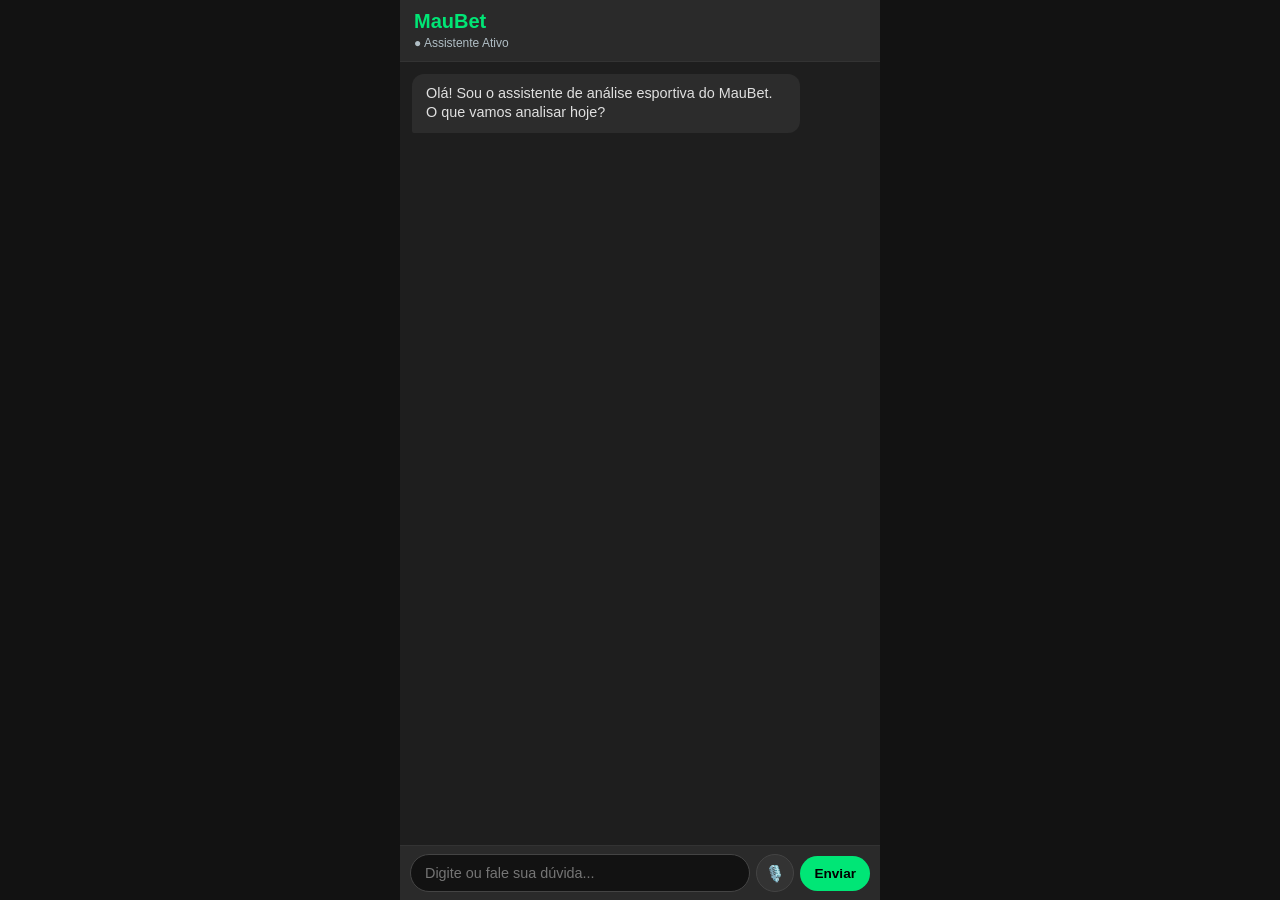
<file: analises/index.html>
<!DOCTYPE html>
<html lang="pt-BR">
<head>
  <meta charset="UTF-8">
  <meta name="viewport" content="width=device-width, initial-scale=1.0">
  <title>MauBet - Análise Esportiva</title>
  <link rel="stylesheet" href="style.css">
</head>
<body>

  <div class="app-container">
    <header class="chat-header">
      <h1>MauBet</h1>
      <span class="status-online">● Assistente Ativo</span>
    </header>

    <main id="chat-messages" class="chat-messages">
      <div class="mensagem bot">
        Olá! Sou o assistente de análise esportiva do MauBet. O que vamos analisar hoje?
      </div>
    </main>

    <footer class="chat-footer">
      <form id="chat-form">
        <input 
          type="text" 
          id="chat-input" 
          placeholder="Digite ou fale sua dúvida..." 
          autocomplete="off"
          required
        />
        <!-- Botão de Microfone -->
        <button type="button" id="btn-mic" class="btn-icon" title="Falar">
          🎙️
        </button>
        <!-- Botão de Enviar -->
        <button type="submit" id="btn-enviar">Enviar</button>
      </form>
    </footer>
  </div>

  <script type="module" src="js/app.js"></script>
</body>
</html>
</file>
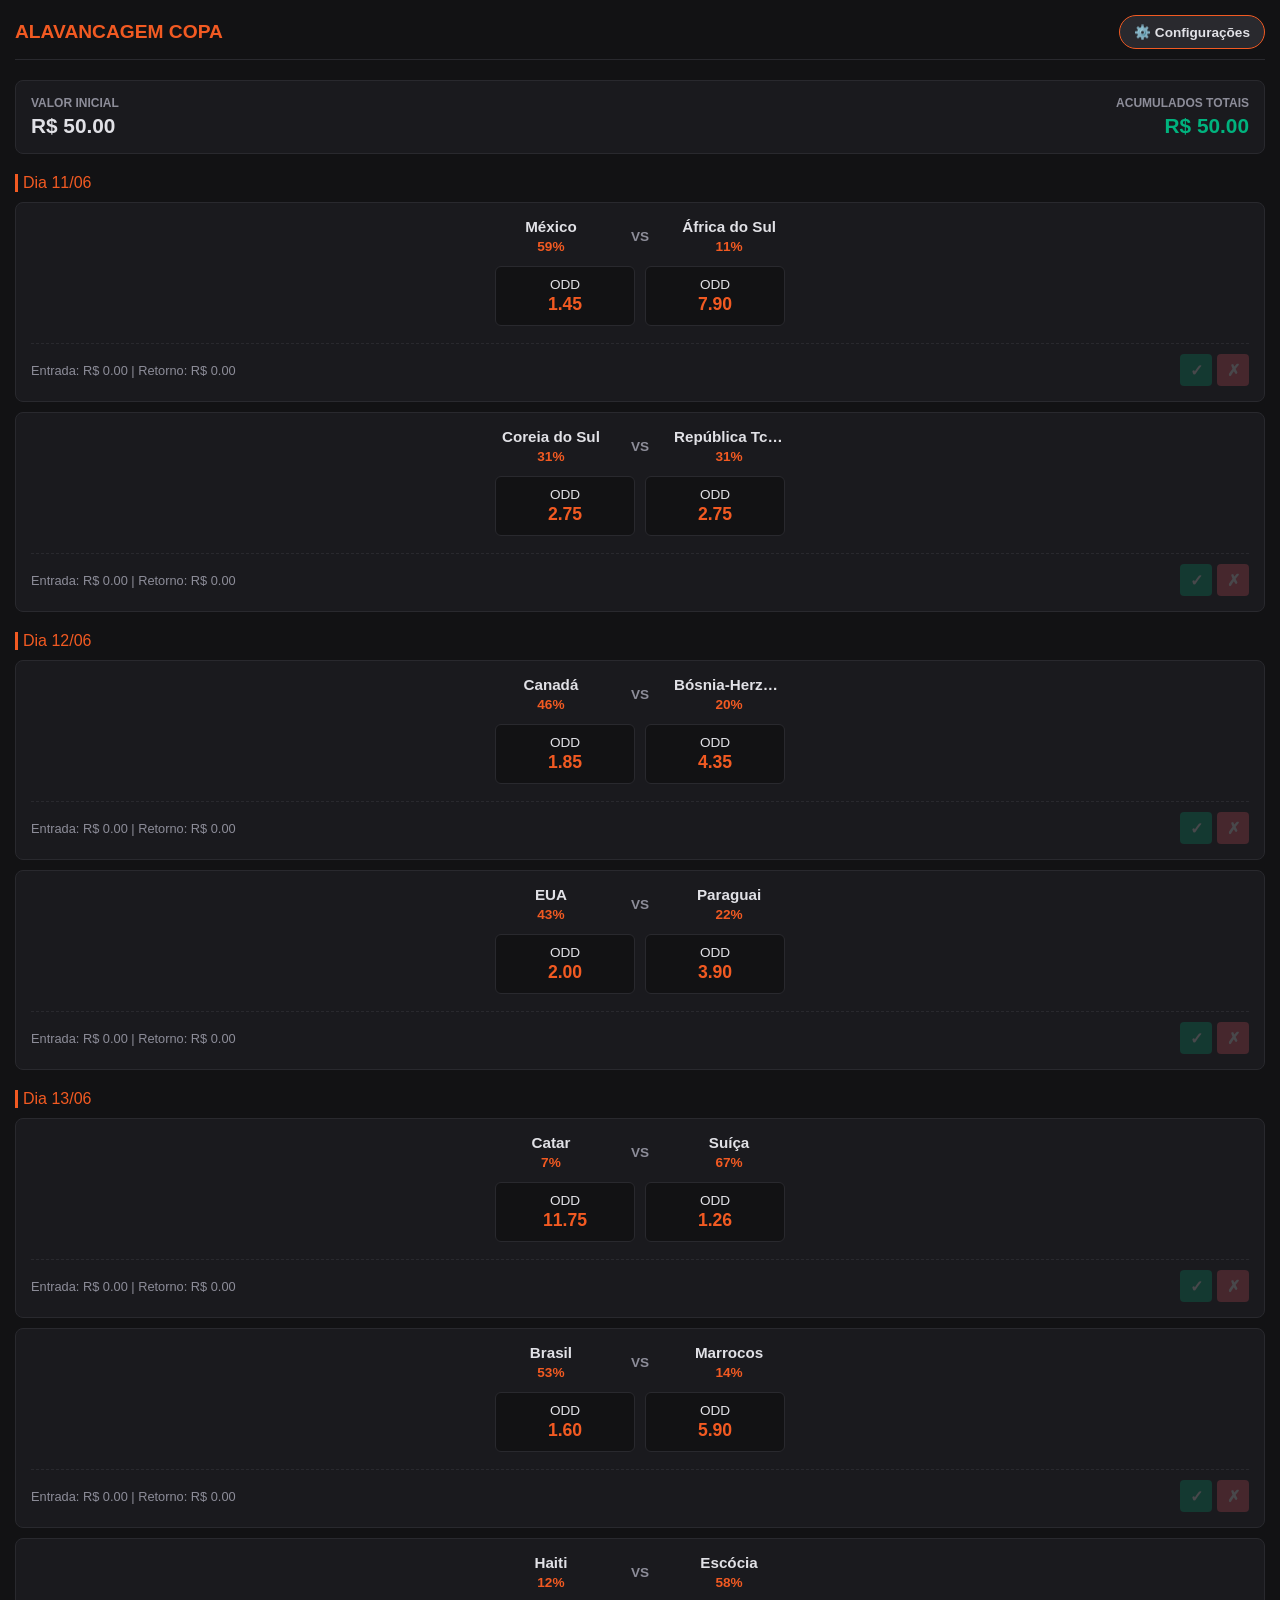
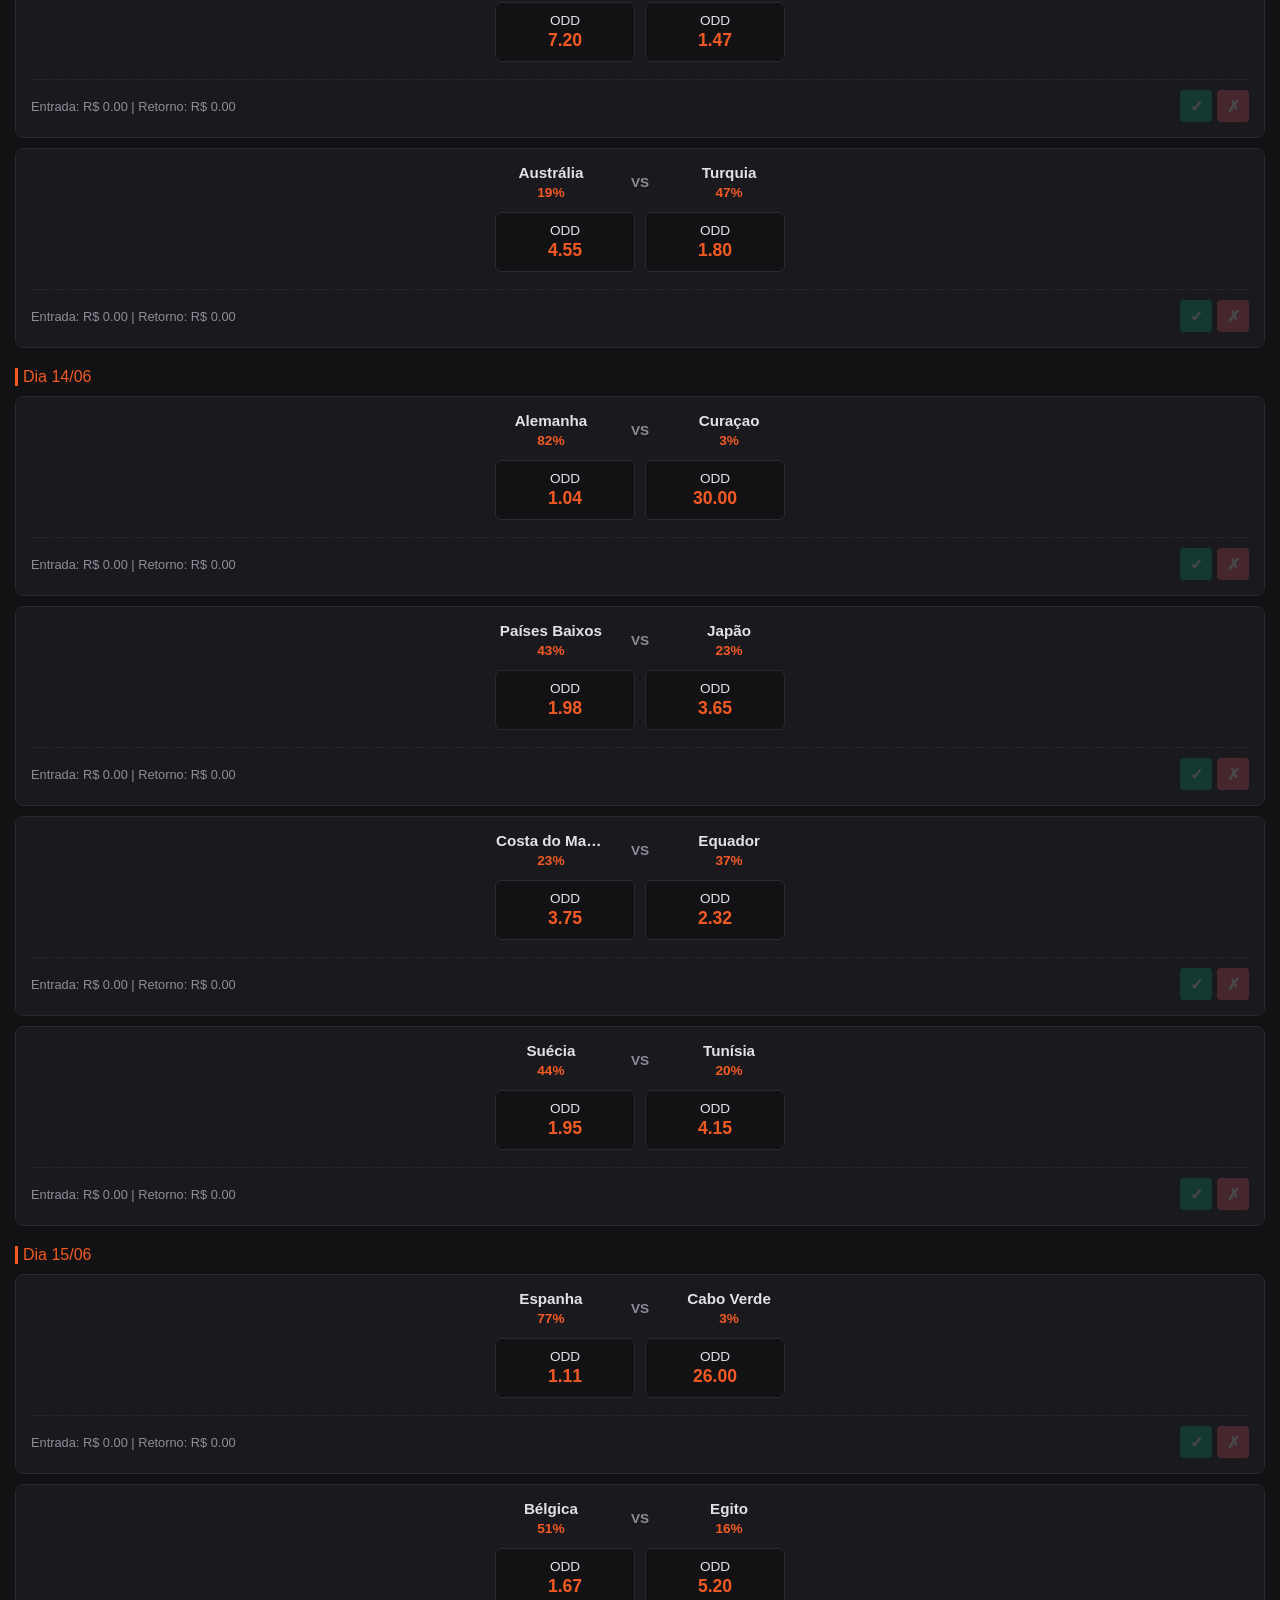
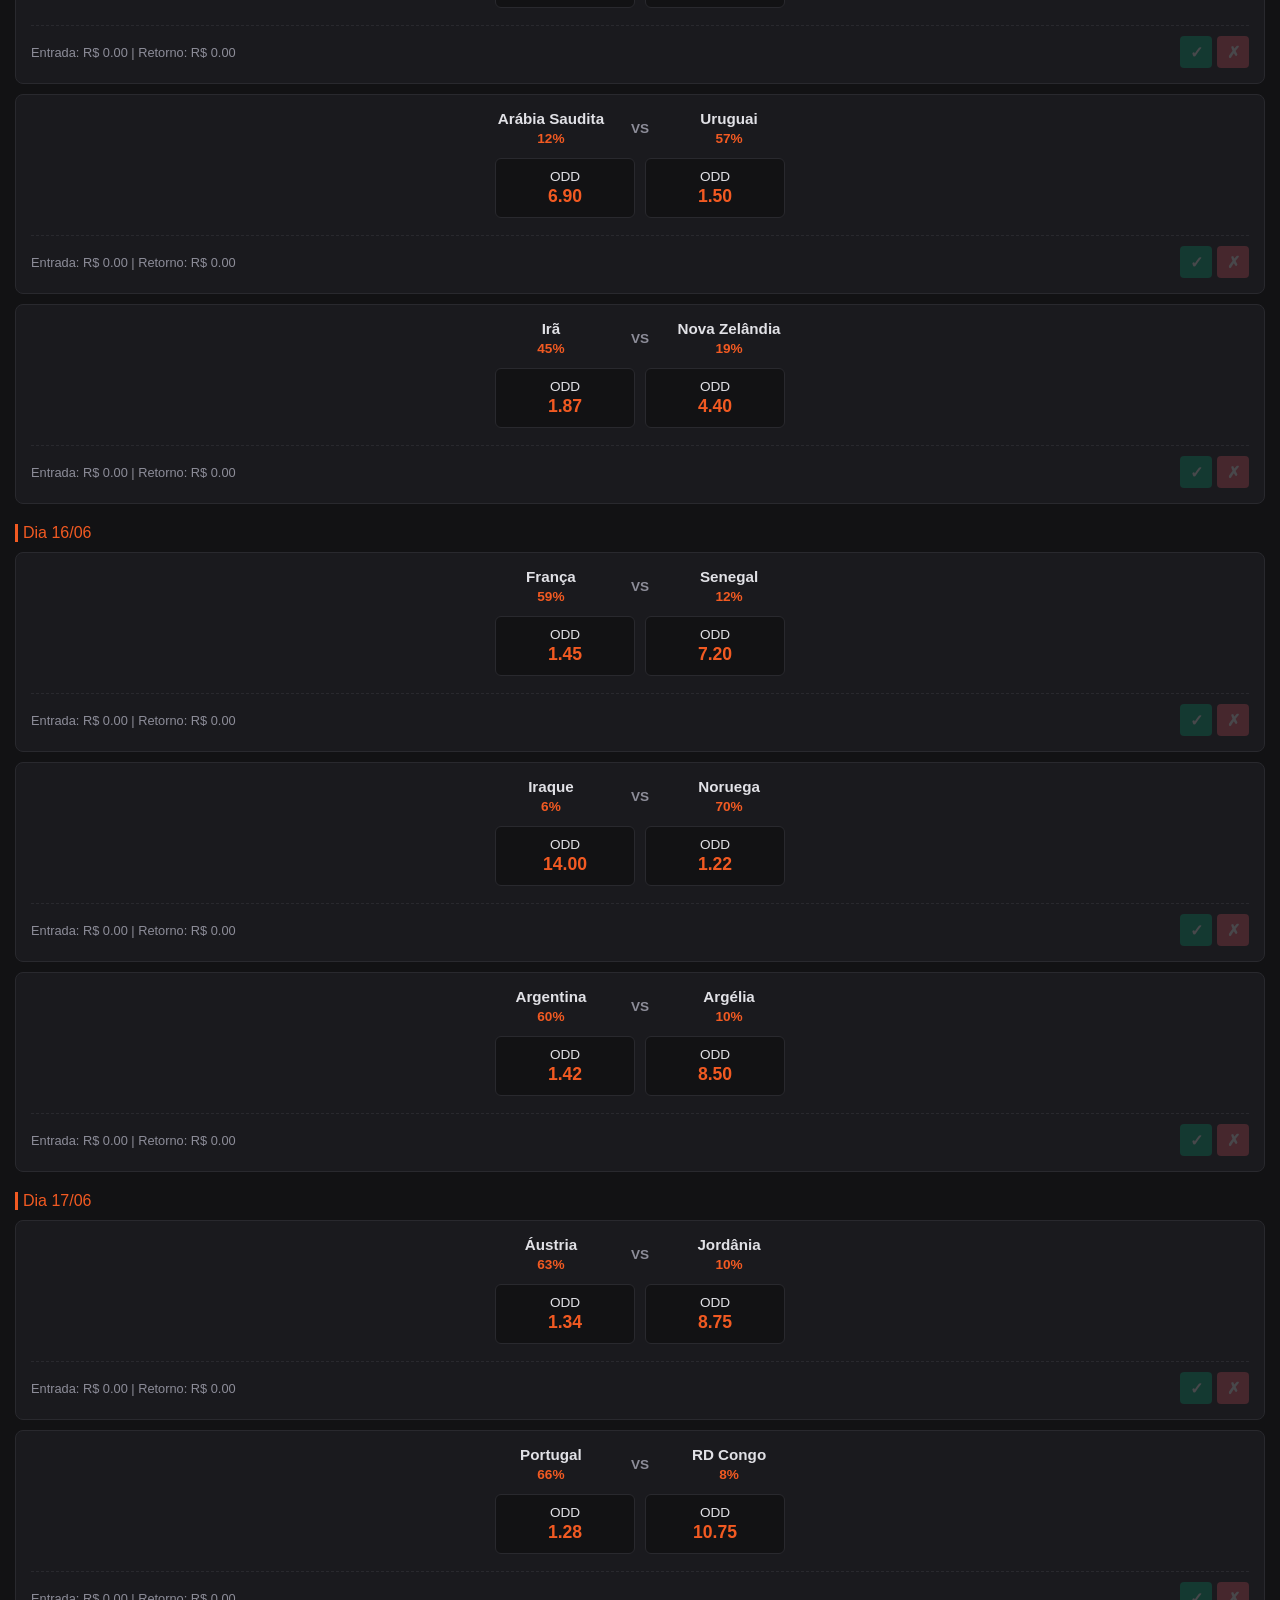
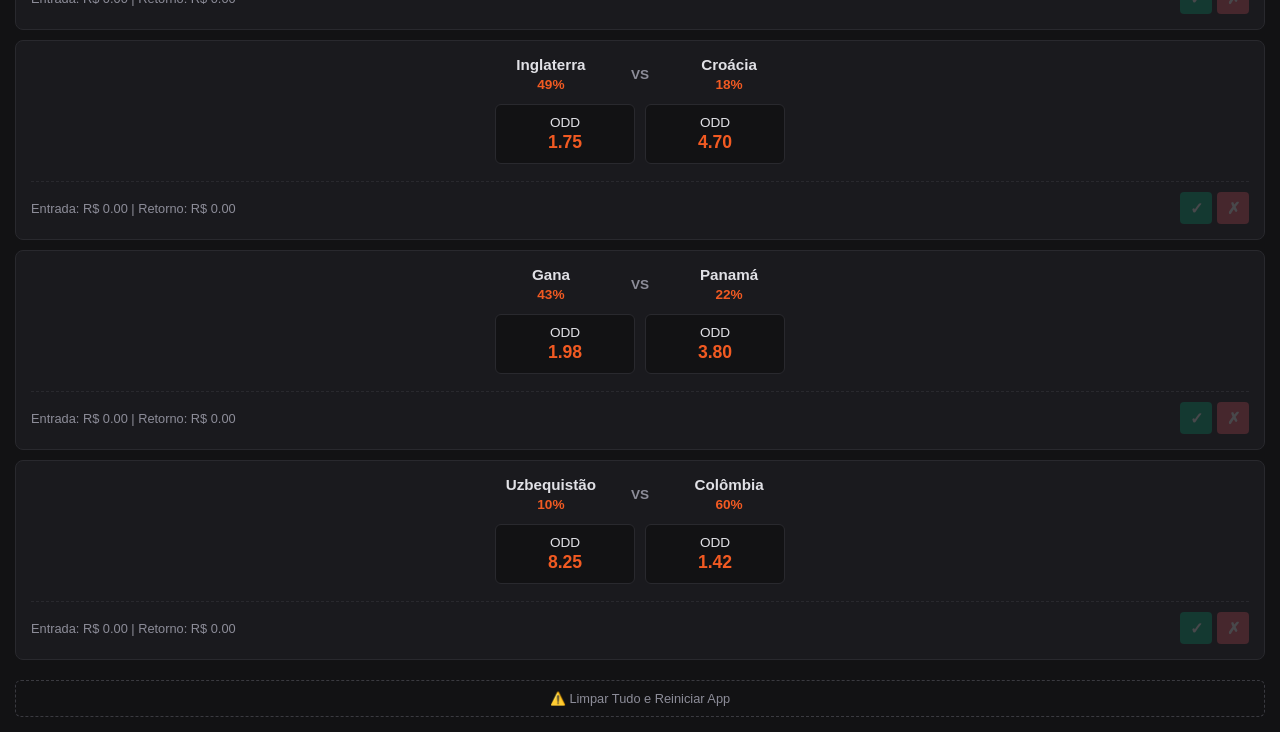
<file: lavanca/index.html>
<!DOCTYPE html>
<html lang="pt-BR">
<head>
    <meta charset="UTF-8">
    <meta name="viewport" content="width=device-width, initial-scale=1.0">
    <title>Painel de Alavancagem - Copa</title>
    <style>
        :root {
            --bg-principal: #121214;
            --bg-card: #1a1a1e;
            --cor-borda: #29292e;
            --laranja-bet: #f25a22;
            --verde-sucesso: #00b37e;
            --vermelho-erro: #f75a68;
            --texto-claro: #e1e1e6;
            --texto-escuro: #8d8d99;
        }

        * { box-sizing: border-box; margin: 0; padding: 0; font-family: -apple-system, BlinkMacSystemFont, sans-serif; }
        body { background-color: var(--bg-principal); color: var(--texto-claro); padding: 15px; }
        
        header {
            text-align: center; margin-bottom: 20px; padding-bottom: 10px; 
            border-bottom: 1px solid var(--cor-borda); display: flex; 
            justify-content: space-between; align-items: center;
        }
        header h1 { font-size: 1.2rem; color: var(--laranja-bet); text-transform: uppercase; }

        .toggle-config {
            background-color: #29292e; color: var(--texto-claro); border: 1px solid var(--laranja-bet);
            padding: 8px 14px; border-radius: 20px; font-size: 0.85rem; font-weight: bold; cursor: pointer;
        }
        .toggle-config.ativo { background-color: var(--laranja-bet); color: white; }

        /* Painel do Topo - Sempre Visível */
        .config-banca {
            background-color: var(--bg-card); border-radius: 8px; padding: 15px;
            margin-bottom: 20px; border: 1px solid var(--cor-borda);
        }

        .painel-valores-topo {
            display: grid;
            grid-template-columns: 1fr 1fr;
            gap: 15px;
        }

        .bloco-topo span { display: block; font-size: 0.75rem; color: var(--texto-escuro); text-transform: uppercase; font-weight: bold; margin-bottom: 4px; }
        .bloco-topo strong { font-size: 1.3rem; display: block; }

        /* Painel de Configurações Oculto/Visível */
        .painel-config-gaveta {
            background-color: #1a1a1e; border: 1px dashed var(--laranja-bet);
            border-radius: 8px; padding: 15px; margin-bottom: 20px;
            display: flex; flex-direction: column; gap: 12px;
        }

        .input-group { display: flex; flex-direction: column; gap: 6px; }
        .input-group label { font-size: 0.8rem; color: var(--texto-claro); font-weight: bold; }
        .input-group input {
            background-color: var(--bg-principal); border: 1px solid var(--cor-borda);
            color: var(--texto-claro); padding: 10px; border-radius: 6px; font-size: 1rem; font-weight: bold;
        }
        .input-group input:focus { border-color: var(--laranja-bet); outline: none; }

        /* Inputs de Edição de ODD (Modo Configuração) */
        .input-edit-odd {
            width: 100%; background-color: var(--bg-principal); border: 1px solid var(--laranja-bet);
            color: white; padding: 8px; border-radius: 4px; text-align: center; font-weight: bold; font-size: 1rem;
        }

        /* Estilos dos Cards dos Jogos */
        .dia-secao { margin-bottom: 20px; }
        .dia-titulo { font-size: 1rem; color: var(--laranja-bet); margin-bottom: 10px; padding-left: 5px; border-left: 3px solid var(--laranja-bet); }
        .lista-jogos { display: flex; flex-direction: column; gap: 10px; }
        
        .card-jogo {
            background-color: var(--bg-card); border-radius: 8px; padding: 15px;
            border: 1px solid var(--cor-borda); display: flex; flex-direction: column; gap: 12px;
        }
        .card-jogo.status-ganhou { border-color: var(--verde-sucesso); background-color: rgba(0, 179, 126, 0.01); }
        .card-jogo.status-perdeu { border-color: var(--vermelho-erro); background-color: rgba(247, 90, 104, 0.01); }

        .confronto-probabilidades { display: flex; justify-content: center; align-items: center; gap: 25px; font-size: 0.95rem; font-weight: bold; }
        .time-prob { display: flex; flex-direction: column; align-items: center; text-align: center; width: 110px; }
        .time-prob span:first-child { white-space: nowrap; overflow: hidden; text-overflow: ellipsis; width: 100%; }
        .prob-badge { color: var(--laranja-bet); font-size: 0.85rem; margin-top: 4px; }
        .vs-divider { color: var(--texto-escuro); font-size: 0.85rem; }

        .botoes-odds { display: flex; gap: 10px; justify-content: center; }
        .btn-odd {
            flex: 1; max-width: 140px; background-color: var(--bg-principal); border: 1px solid var(--cor-borda);
            color: var(--texto-claro); padding: 10px; border-radius: 6px; cursor: pointer; font-size: 0.85rem; text-align: center;
        }
        .btn-odd span { display: block; font-size: 1.1rem; font-weight: bold; color: var(--laranja-bet); margin-top: 2px; }
        .btn-odd.selecionado { border-color: var(--laranja-bet); background-color: rgba(242, 90, 34, 0.1); }
        
        .rodape-card {
            display: flex; justify-content: space-between; align-items: center;
            margin-top: 5px; padding-top: 10px; border-top: 1px dashed var(--cor-borda); font-size: 0.8rem; color: var(--texto-escuro);
        }
        .rodape-card strong { color: var(--texto-claro); }

        .botoes-resultado { display: flex; gap: 5px; }
        .btn-res {
            border: none; width: 32px; height: 32px; border-radius: 4px; cursor: pointer;
            display: flex; align-items: center; justify-content: center; font-weight: bold; font-size: 1rem; color: white; opacity: 0.2;
        }
        .btn-res.verde { background-color: var(--verde-sucesso); }
        .btn-res.vermelho { background-color: var(--vermelho-erro); }
        .btn-res.ativo { opacity: 1; }

        .btn-reset-total {
            display: block; width: 100%; background: none; border: 1px dashed #3a3a40;
            color: var(--texto-escuro); padding: 10px; margin-top: 20px; border-radius: 6px; font-size: 0.8rem; cursor: pointer;
        }
    </style>
</head>
<body>

    <header>
        <h1>Alavancagem Copa</h1>
        <button id="btn-config" class="toggle-config" onclick="alternarModoConfig()">⚙️ Configurações</button>
    </header>

    <div class="config-banca">
        <div class="painel-valores-topo">
            <div class="bloco-topo">
                <span>Valor Inicial</span>
                <strong id="visor-inicial" style="color: var(--texto-claro)">R$ 50,00</strong>
            </div>
            <div class="bloco-topo" style="text-align: right;">
                <span>Acumulados Totais</span>
                <strong id="visor-total" style="color: var(--verde-sucesso)">R$ 50,00</strong>
            </div>
        </div>
    </div>

    <div id="gaveta-configuracao" class="painel-config-gaveta" style="display: none;">
        <h3 style="font-size: 0.9rem; color: var(--laranja-bet); text-transform: uppercase; margin-bottom: 5px;">Ajustes de Banca e ODDs</h3>
        
        <div class="input-group">
            <label for="cfg-valor-inicial">1. Mudar Valor Inicial da Operação (R$)</label>
            <input type="number" id="cfg-valor-inicial" value="50" min="1" oninput="ajustouValorInicialPai()">
        </div>

        <div class="input-group">
            <label for="cfg-proxima-entrada" style="color: #ffb84d;">2. Valor da Próxima Entrada (R$)</label>
            <input type="number" id="cfg-proxima-entrada" placeholder="Deixe vazio para usar Tudo" min="0" oninput="ajustouProximaEntradaManual()">
        </div>
        <p style="font-size: 0.75rem; color: var(--texto-escuro; line-height: 1.3; margin-bottom: 5px;">
            * Ao estipular um valor aqui (Ex: R$ 200), o sistema vai reservar esse dinheiro para o próximo jogo pendente e subtrair imediatamente do visor de Acumulados Totais.
        </p>
        <p style="font-size: 0.8rem; color: var(--laranja-bet); font-weight: bold; border-top: 1px dashed var(--cor-borda); padding-top: 10px;">
            ℹ️ Edição de ODDs liberada nos cartões abaixo enquanto esta tela estiver aberta!
        </p>
    </div>

    <div id="conteudo-jogos"></div>

    <button class="btn-reset-total" onclick="limparMemoriasLocais()">⚠️ Limpar Tudo e Reiniciar App</button>

    <script>
        const dadosCopaOriginais = [
            { dia: "11/06", jogos: [{id:1, t1:"México", t2:"África do Sul", o1:1.45, o2:7.90}, {id:2, t1:"Coreia do Sul", t2:"República Tcheca", o1:2.75, o2:2.75}] },
            { dia: "12/06", jogos: [{id:3, t1:"Canadá", t2:"Bósnia-Herzegovina", o1:1.85, o2:4.35}, {id:4, t1:"EUA", t2:"Paraguai", o1:2.00, o2:3.90}] },
            { dia: "13/06", jogos: [{id:5, t1:"Catar", t2:"Suíça", o1:11.75, o2:1.26}, {id:6, t1:"Brasil", t2:"Marrocos", o1:1.60, o2:5.90}, {id:7, t1:"Haiti", t2:"Escócia", o1:7.20, o2:1.47}, {id:8, t1:"Austrália", t2:"Turquia", o1:4.55, o2:1.80}] },
            { dia: "14/06", jogos: [{id:9, t1:"Alemanha", t2:"Curaçao", o1:1.04, o2:30.00}, {id:10, t1:"Países Baixos", t2:"Japão", o1:1.98, o2:3.65}, {id:11, t1:"Costa do Marfim", t2:"Equador", o1:3.75, o2:2.32}, {id:12, t1:"Suécia", t2:"Tunísia", o1:1.95, o2:4.15}] },
            { dia: "15/06", jogos: [{id:13, t1:"Espanha", t2:"Cabo Verde", o1:1.11, o2:26.00}, {id:14, t1:"Bélgica", t2:"Egito", o1:1.67, o2:5.20}, {id:15, t1:"Arábia Saudita", t2:"Uruguai", o1:6.90, o2:1.50}, {id:16, t1:"Irã", t2:"Nova Zelândia", o1:1.87, o2:4.40}] },
            { dia: "16/06", jogos: [{id:17, t1:"França", t2:"Senegal", o1:1.45, o2:7.20}, {id:18, t1:"Iraque", t2:"Noruega", o1:14.00, o2:1.22}, {id:19, t1:"Argentina", t2:"Argélia", o1:1.42, o2:8.50}] },
            { dia: "17/06", jogos: [{id:20, t1:"Áustria", t2:"Jordânia", o1:1.34, o2:8.75}, {id:21, t1:"Portugal", t2:"RD Congo", o1:1.28, o2:10.75}, {id:22, t1:"Inglaterra", t2:"Croácia", o1:1.75, o2:4.70}, {id:23, t1:"Gana", t2:"Panamá", o1:1.98, o2:3.80}, {id:24, t1:"Uzbequistão", t2:"Colômbia", o1:8.25, o2:1.42}] }
        ];

        let dadosCopa = [];
        let escolhas = {}; 
        let ordemCronologicaDeCliques = [];
        let modoConfigAberto = false;
        
        let valorInicialBase = 50;
        let proximaEntradaEstipulada = null;

        function calcularProbabilidadesReais(o1, o2) {
            const raw1 = 1 / o1; const raw2 = 1 / o2;
            const totalRaw = raw1 + raw2;
            const margem = 1.0 - (totalRaw * 0.85); 
            const p1 = Math.round((raw1 / totalRaw) * (1.0 - Math.max(0, margem)) * 100);
            const p2 = Math.round((raw2 / totalRaw) * (1.0 - Math.max(0, margem)) * 100);
            return { p1, p2 };
        }

        function carregarDadosDoCache() {
            try {
                dadosCopa = JSON.parse(localStorage.getItem('copa_d_v4')) || JSON.parse(JSON.stringify(dadosCopaOriginais));
                escolhas = JSON.parse(localStorage.getItem('copa_e_v4')) || {};
                ordemCronologicaDeCliques = JSON.parse(localStorage.getItem('copa_o_v4')) || [];
                
                if(localStorage.getItem('copa_vi_v4')) {
                    valorInicialBase = parseFloat(localStorage.getItem('copa_vi_v4'));
                    document.getElementById('cfg-valor-inicial').value = valorInicialBase;
                }
                if(localStorage.getItem('copa_pe_v4')) {
                    const pe = localStorage.getItem('copa_pe_v4');
                    proximaEntradaEstipulada = pe !== "null" ? parseFloat(pe) : null;
                    document.getElementById('cfg-proxima-entrada').value = proximaEntradaEstipulada !== null ? proximaEntradaEstipulada : "";
                }
            } catch(e) {
                dadosCopa = JSON.parse(JSON.stringify(dadosCopaOriginais));
                escolhas = {};
                ordemCronologicaDeCliques = [];
            }
        }

        function inicializarApp() {
            carregarDadosDoCache();
            renderizarInterface();
        }

        function renderizarInterface() {
            const container = document.getElementById('conteudo-jogos');
            if(!container) return;
            container.innerHTML = '';

            dadosCopa.forEach(secao => {
                const divDia = document.createElement('div');
                divDia.className = 'dia-secao';
                
                const titulo = document.createElement('div');
                titulo.className = 'dia-titulo';
                titulo.innerText = `Dia ${secao.dia}`;
                divDia.appendChild(titulo);

                const lista = document.createElement('div');
                lista.className = 'lista-jogos';

                secao.jogos.forEach(jogo => {
                    const escolha = escolhas[jogo.id] || null;
                    let statusClass = escolha && escolha.resultado ? `status-${escolha.resultado}` : '';

                    const probs = calcularProbabilidadesReais(jogo.o1, jogo.o2);
                    const card = document.createElement('div');
                    card.className = `card-jogo ${statusClass}`;

                    // ALTERAÇÃO COMPLETA: Se a engrenagem estiver aberta, mostra campos de texto para mudar as ODDs
                    let blocoOdds = '';
                    if (modoConfigAberto) {
                        blocoOdds = `
                            <div style="flex: 1; text-align: center;">
                                <span style="font-size:0.7rem; color:var(--texto-escuro);">ODD ${jogo.t1}</span>
                                <input type="number" step="0.01" class="input-edit-odd" value="${jogo.o1}" onchange="atualizarOddManualNoBanco(${jogo.id}, 1, this.value)">
                            </div>
                            <div style="flex: 1; text-align: center;">
                                <span style="font-size:0.7rem; color:var(--texto-escuro);>ODD ${jogo.t2}</span>
                                <input type="number" step="0.01" class="input-edit-odd" value="${jogo.o2}" onchange="atualizarOddManualNoBanco(${jogo.id}, 2, this.value)">
                            </div>
                        `;
                    } else {
                        blocoOdds = `
                            <button class="btn-odd ${escolha && escolha.time === 1 ? 'selecionado' : ''}" onclick="selecionouOddCard(${jogo.id}, 1, ${jogo.o1})">
                                ODD <span>${jogo.o1.toFixed(2)}</span>
                            </button>
                            <button class="btn-odd ${escolha && escolha.time === 2 ? 'selecionado' : ''}" onclick="selecionouOddCard(${jogo.id}, 2, ${jogo.o2})">
                                ODD <span>${jogo.o2.toFixed(2)}</span>
                            </button>
                        `;
                    }

                    card.innerHTML = `
                        <div class="confronto-probabilidades">
                            <div class="time-prob"><span>${jogo.t1}</span><span class="prob-badge">${probs.p1}%</span></div>
                            <span class="vs-divider">VS</span>
                            <div class="time-prob"><span>${jogo.t2}</span><span class="prob-badge">${probs.p2}%</span></div>
                        </div>
                        <div class="botoes-odds">${blocoOdds}</div>
                        <div class="rodape-card">
                            <div id="visor-card-calc-${jogo.id}">Entrada: R$ 0.00 | Retorno: R$ 0.00</div>
                            <div class="botoes-resultado">
                                <button class="btn-res verde ${escolha && escolha.resultado === 'ganhou' ? 'ativo' : ''}" onclick="definirResultadoCard(${jogo.id}, 'ganhou')">✓</button>
                                <button class="btn-res vermelho ${escolha && escolha.resultado === 'perdeu' ? 'ativo' : ''}" onclick="definirResultadoCard(${jogo.id}, 'perdeu')">✗</button>
                            </div>
                        </div>
                    `;
                    lista.appendChild(card);
                });

                divDia.appendChild(lista);
                container.appendChild(divDia);
            });

            rodarCalculoOficialBanca();
        }

        function alternarModoConfig() {
            modoConfigAberto = !modoConfigAberto;
            const gaveta = document.getElementById('gaveta-configuracao');
            const btn = document.getElementById('btn-config');
            if(modoConfigAberto) {
                gaveta.style.display = 'flex';
                btn.innerText = "💾 Salvar Ajustes";
                btn.classList.add('ativo');
            } else {
                gaveta.style.display = 'none';
                btn.innerText = "⚙️ Configurações";
                btn.classList.remove('ativo');
                localStorage.setItem('copa_d_v4', JSON.stringify(dadosCopa));
            }
            renderizarInterface(); // Força a re-renderização para mostrar/esconder campos de ODD
        }

        function atualizarOddManualNoBanco(jogoId, coluna, valor) {
            const v = parseFloat(valor) || 1.00;
            for (let s of dadosCopa) {
                for (let j of s.jogos) {
                    if (j.id === jogoId) {
                        if (coluna === 1) j.o1 = v;
                        if (coluna === 2) j.o2 = v;
                        
                        // Se esse jogo já estiver selecionado, atualiza o valor interno da odd dele
                        if(escolhas[jogoId] && escolhas[jogoId].time === coluna) {
                            escolhas[jogoId].odd = v;
                        }
                        return;
                    }
                }
            }
        }

        function ajustouValorInicialPai() {
            valorInicialBase = parseFloat(document.getElementById('cfg-valor-inicial').value) || 0;
            localStorage.setItem('copa_vi_v4', valorInicialBase);
            rodarCalculoOficialBanca();
        }

        function ajustouProximaEntradaManual() {
            const vStr = document.getElementById('cfg-proxima-entrada').value;
            if(vStr === '') {
                proximaEntradaEstipulada = null;
                localStorage.setItem('copa_pe_v4', "null");
            } else {
                proximaEntradaEstipulada = parseFloat(vStr) || 0;
                localStorage.setItem('copa_pe_v4', proximaEntradaEstipulada);
            }
            rodarCalculoOficialBanca();
        }

        function selecionouOddCard(jogoId, time, oddValor) {
            if (escolhas[jogoId] && escolhas[jogoId].time === time) {
                delete escolhas[jogoId];
                ordemCronologicaDeCliques = ordemCronologicaDeCliques.filter(id => id !== jogoId);
            } else {
                if (!escolhas[jogoId]) {
                    escolhas[jogoId] = { time: time, odd: oddValor, resultado: null, entradaFixada: null, retornoFixado: null };
                } else {
                    escolhas[jogoId].time = time;
                    escolhas[jogoId].odd = oddValor;
                }
                if (!ordemCronologicaDeCliques.includes(jogoId)) {
                    ordemCronologicaDeCliques.push(jogoId);
                }
            }
            salvarCacheGlobal();
            renderizarInterface();
        }

        function definirResultadoCard(jogoId, status) {
            if (!escolhas[jogoId]) return;

            if (escolhas[jogoId].resultado === status) {
                escolhas[jogoId].resultado = null;
                escolhas[jogoId].entradaFixada = null;
                escolhas[jogoId].retornoFixado = null;
            } else {
                escolhas[jogoId].resultado = status;
            }
            salvarCacheGlobal();
            renderizarInterface();
        }

        function salvarCacheGlobal() {
            localStorage.setItem('escolhas_v4', JSON.stringify(escolhas));
            localStorage.setItem('copa_o_v4', JSON.stringify(ordemCronologicaDeCliques));
        }

        function rodarCalculoOficialBanca() {
            document.getElementById('visor-inicial').innerText = `R$ ${valorInicialBase.toFixed(2)}`;
            let bancaFluida = valorInicialBase;

            dadosCopa.forEach(s => {
                s.jogos.forEach(j => {
                    const el = document.getElementById(`visor-card-calc-${j.id}`);
                    if(el) el.innerHTML = "Entrada: R$ 0.00 | Retorno: R$ 0.00";
                });
            });

            for (let i = 0; i < ordemCronologicaDeCliques.length; i++) {
                const id = ordemCronologicaDeCliques[i];
                const aposta = escolhas[id];
                if (!aposta) continue;
                if (aposta.resultado === null) continue;

                let entradaEfetiva = 0;
                if (aposta.entradaFixada !== null) {
                    entradaEfetiva = aposta.entradaFixada;
                } else {
                    entradaEfetiva = bancaFluida; 
                    aposta.entradaFixada = entradaEfetiva;
                }

                let retornoEfetivo = entradaEfetiva * aposta.odd;
                aposta.retornoFixado = retornoEfetivo;

                const el = document.getElementById(`visor-card-calc-${id}`);
                if(el) {
                    el.innerHTML = `Entrada: <strong>R$ ${entradaEfetiva.toFixed(2)}</strong> | Retorno: <strong style="color:var(--verde-sucesso)">R$ ${retornoEfetivo.toFixed(2)}</strong>`;
                }

                if (aposta.resultado === 'ganhou') {
                    bancaFluida = (bancaFluida - entradaEfetiva) + retornoEfetivo;
                } else if (aposta.resultado === 'perdeu') {
                    bancaFluida = (bancaFluida - entradaEfetiva);
                }
            }

            let valorInvestidoNoProximo = 0;
            if (proximaEntradaEstipulada !== null) {
                valorInvestidoNoProximo = Math.min(proximaEntradaEstipulada, bancaFluida);
                bancaFluida = bancaFluida - valorInvestidoNoProximo;
            }

            document.getElementById('visor-total').innerText = `R$ ${bancaFluida.toFixed(2)}`;

            for (let i = 0; i < ordemCronologicaDeCliques.length; i++) {
                const id = ordemCronologicaDeCliques[i];
                const aposta = escolhas[id];
                if (!aposta || aposta.resultado !== null) continue;

                let entradaSimulada = (proximaEntradaEstipulada !== null) ? valorInvestidoNoProximo : bancaFluida;
                let retornoSimulado = entradaSimulada * aposta.odd;

                aposta.entradaFixada = entradaSimulada;
                aposta.retornoFixado = retornoSimulado;

                const el = document.getElementById(`visor-card-calc-${id}`);
                if(el) {
                    el.innerHTML = `Entrada: <span style="color:#ffb84d; font-weight:bold;">R$ ${entradaSimulada.toFixed(2)}</span> | Retorno Projetado: <strong style="color:var(--verde-sucesso)">R$ ${retornoSimulado.toFixed(2)}</strong>`;
                }
                break;
            }
        }

        function limparMemoriasLocais() {
            if(confirm("Deseja realmente resetar e limpar o histórico de greens?")) {
                localStorage.clear();
                location.reload();
            }
        }

        window.onload = inicializarApp;
    </script>
</body>
</html>
</file>
<file: analises/style.css>
* {
  box-sizing: border-box;
  margin: 0;
  padding: 0;
  font-family: -apple-system, BlinkMacSystemFont, "Segoe UI", Roboto, Helvetica, Arial, sans-serif;
}

html, body {
  width: 100%;
  height: 100vh;
  height: 100dvh;
  background-color: #121212;
  color: #ffffff;
  overflow: hidden; /* Evita scroll geral da página */
}

.app-container {
  display: flex;
  flex-direction: column;
  width: 100%;
  height: 100%;
  background-color: #1e1e1e;
  max-width: 480px;
  margin: 0 auto;
}

/* Cabeçalho compacto */
.chat-header {
  background-color: #2a2a2a;
  padding: 10px 14px;
  border-bottom: 1px solid #333;
  flex-shrink: 0;
}

.header-top {
  display: flex;
  justify-content: space-between;
  align-items: center;
}

.chat-header h1 {
  font-size: 1.25rem;
  color: #00e676;
}

.btn-icon-config {
  background: none;
  border: none;
  font-size: 1.1rem;
  cursor: pointer;
}

.status-online {
  font-size: 0.75rem;
  color: #b0bec5;
}

/* Painel de Configurações */
.painel-config {
  background-color: #252525;
  padding: 8px 14px;
  border-bottom: 1px solid #333;
  display: flex;
  justify-content: space-between;
  align-items: center;
  font-size: 0.85rem;
  flex-shrink: 0;
}

.painel-config select {
  background-color: #121212;
  color: #fff;
  border: 1px solid #444;
  padding: 4px 8px;
  border-radius: 6px;
}

.escondido {
  display: none !important;
}

/* Área de mensagens (Com scroll próprio e fluido) */
.chat-messages {
  flex: 1;
  padding: 12px;
  overflow-y: auto;
  display: flex;
  flex-direction: column;
  gap: 10px;
}

.mensagem {
  max-width: 85%;
  padding: 10px 14px;
  border-radius: 12px;
  font-size: 0.9rem;
  line-height: 1.35;
  word-wrap: break-word;
}

.mensagem.bot {
  background-color: #2c2c2c;
  color: #e0e0e0;
  align-self: flex-start;
  border-bottom-left-radius: 2px;
}

.mensagem.usuario {
  background-color: #00e676;
  color: #000000;
  font-weight: 600;
  align-self: flex-end;
  border-bottom-right-radius: 2px;
}

/* Rodapé fixo na parte inferior (Estilo WhatsApp) */
.chat-footer {
  background-color: #2a2a2a;
  padding: 8px 10px;
  border-top: 1px solid #333;
  flex-shrink: 0;
}

#chat-form {
  display: flex;
  align-items: center;
  gap: 6px;
}

#chat-input {
  flex: 1;
  background-color: #121212;
  color: #ffffff;
  border: 1px solid #444;
  padding: 10px 14px;
  border-radius: 20px;
  font-size: 0.9rem;
  outline: none;
}

#chat-input:focus {
  border-color: #00e676;
}

.btn-icon {
  background-color: #333;
  border: 1px solid #444;
  border-radius: 50%;
  width: 38px;
  height: 38px;
  display: flex;
  align-items: center;
  justify-content: center;
  font-size: 1rem;
  cursor: pointer;
  flex-shrink: 0;
}

.btn-icon.gravando {
  background-color: #ff5252;
  animation: pulse 1s infinite;
}

#btn-enviar {
  background-color: #00e676;
  color: #000000;
  border: none;
  padding: 10px 14px;
  border-radius: 20px;
  font-weight: bold;
  font-size: 0.85rem;
  cursor: pointer;
  flex-shrink: 0;
}

@keyframes pulse {
  0% { transform: scale(1); }
  50% { transform: scale(1.1); }
  100% { transform: scale(1); }
}
</file>
